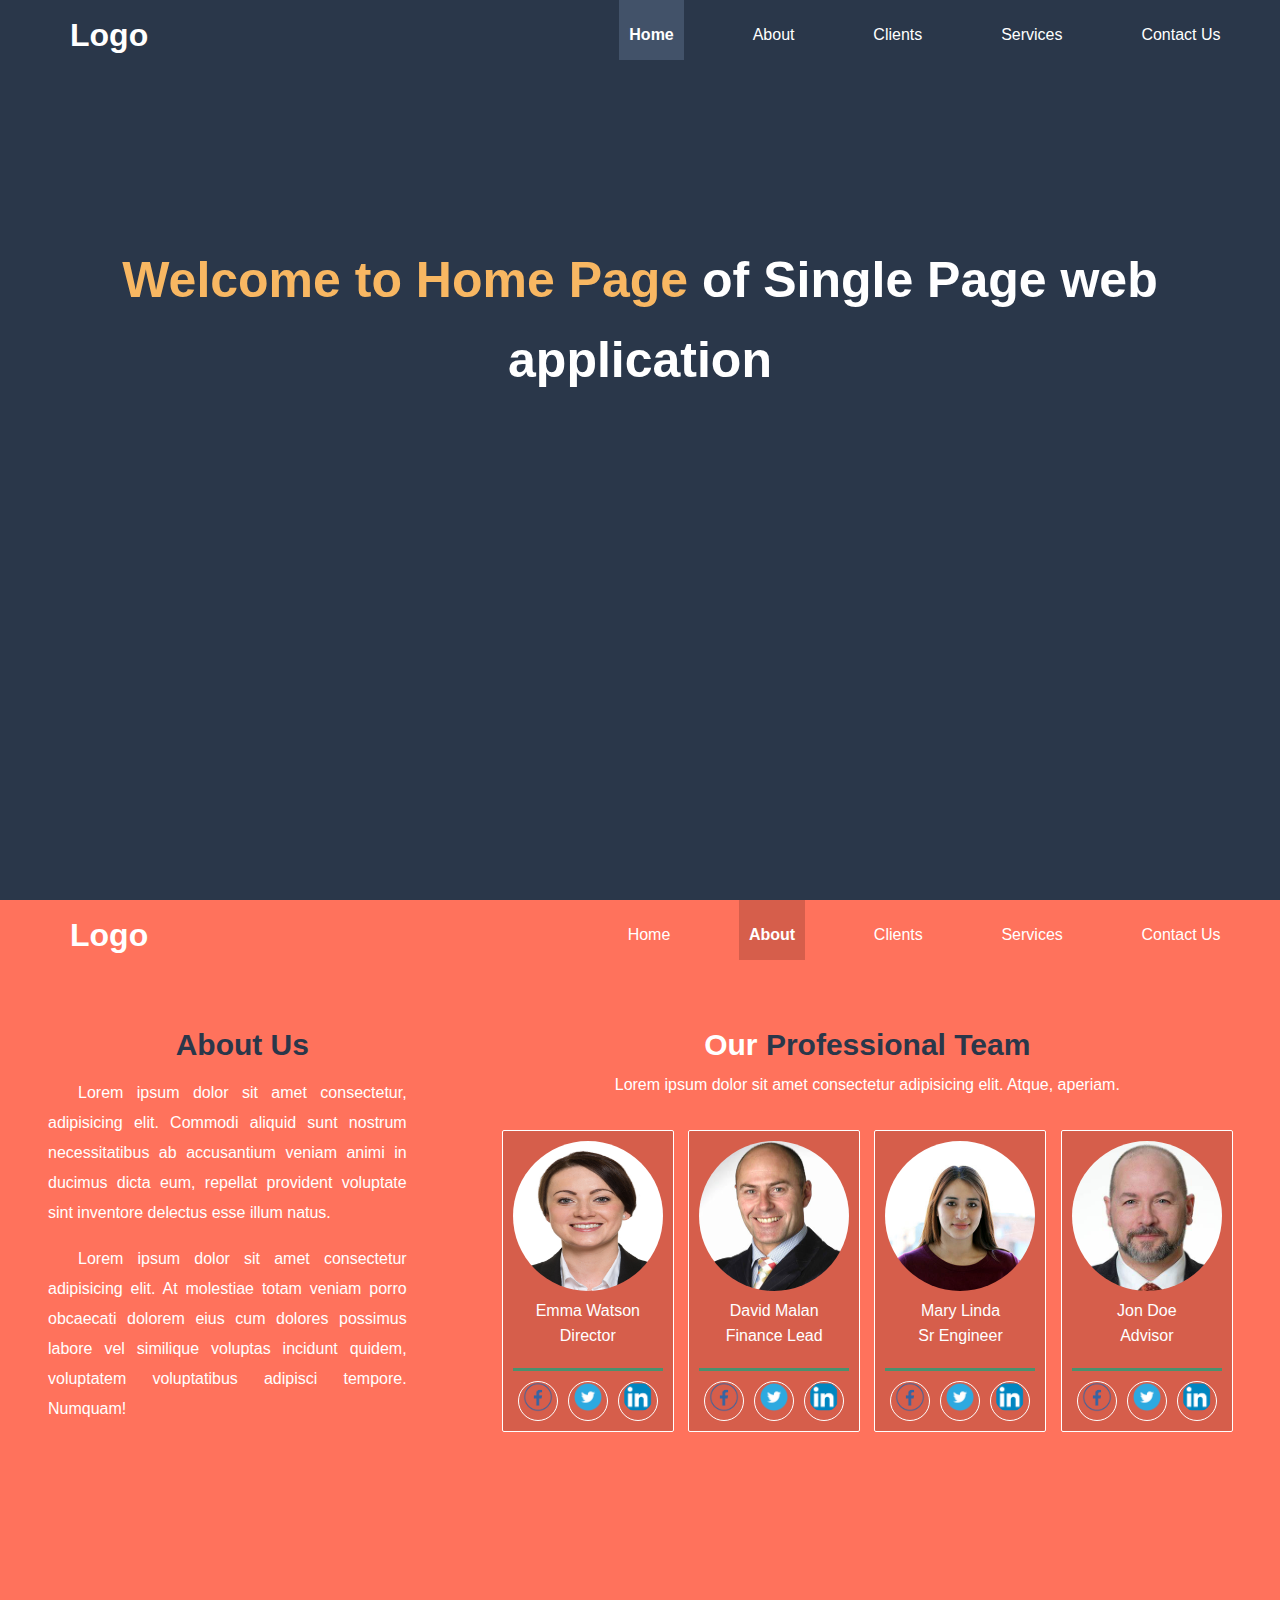
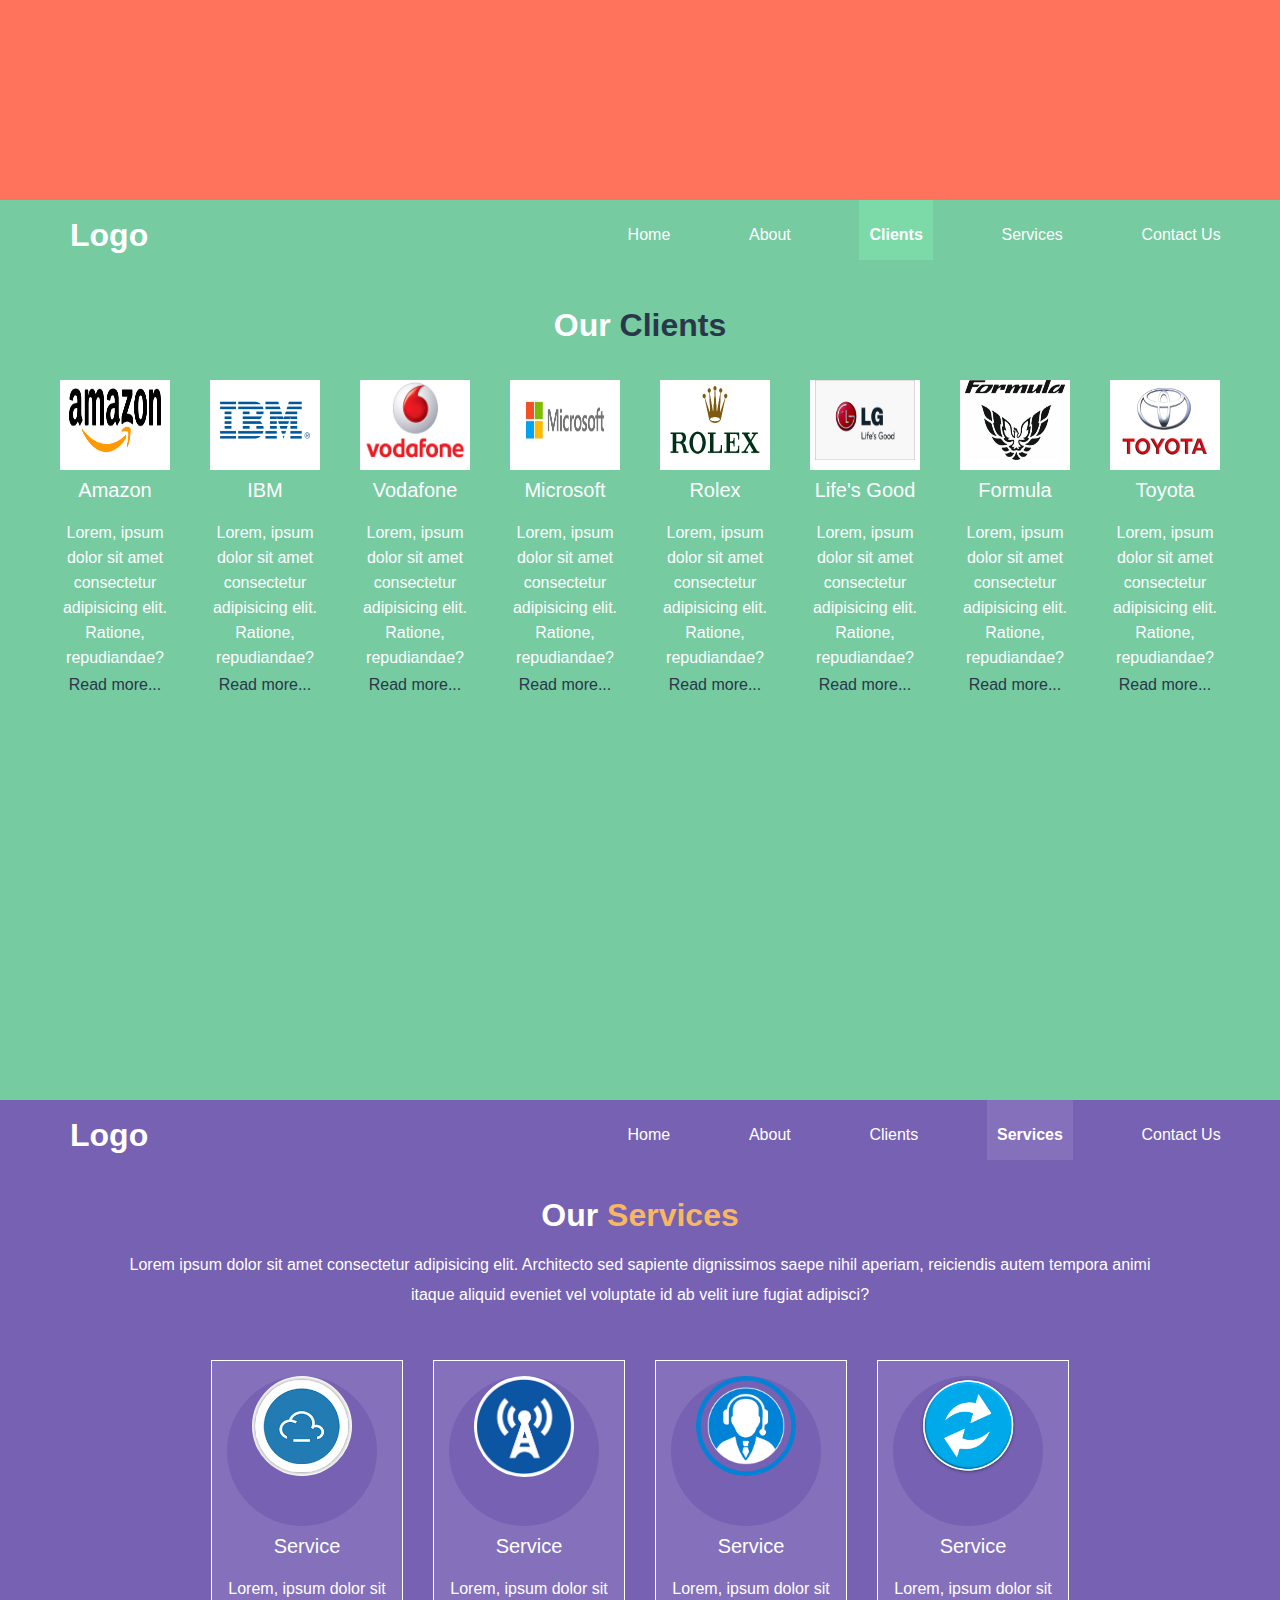
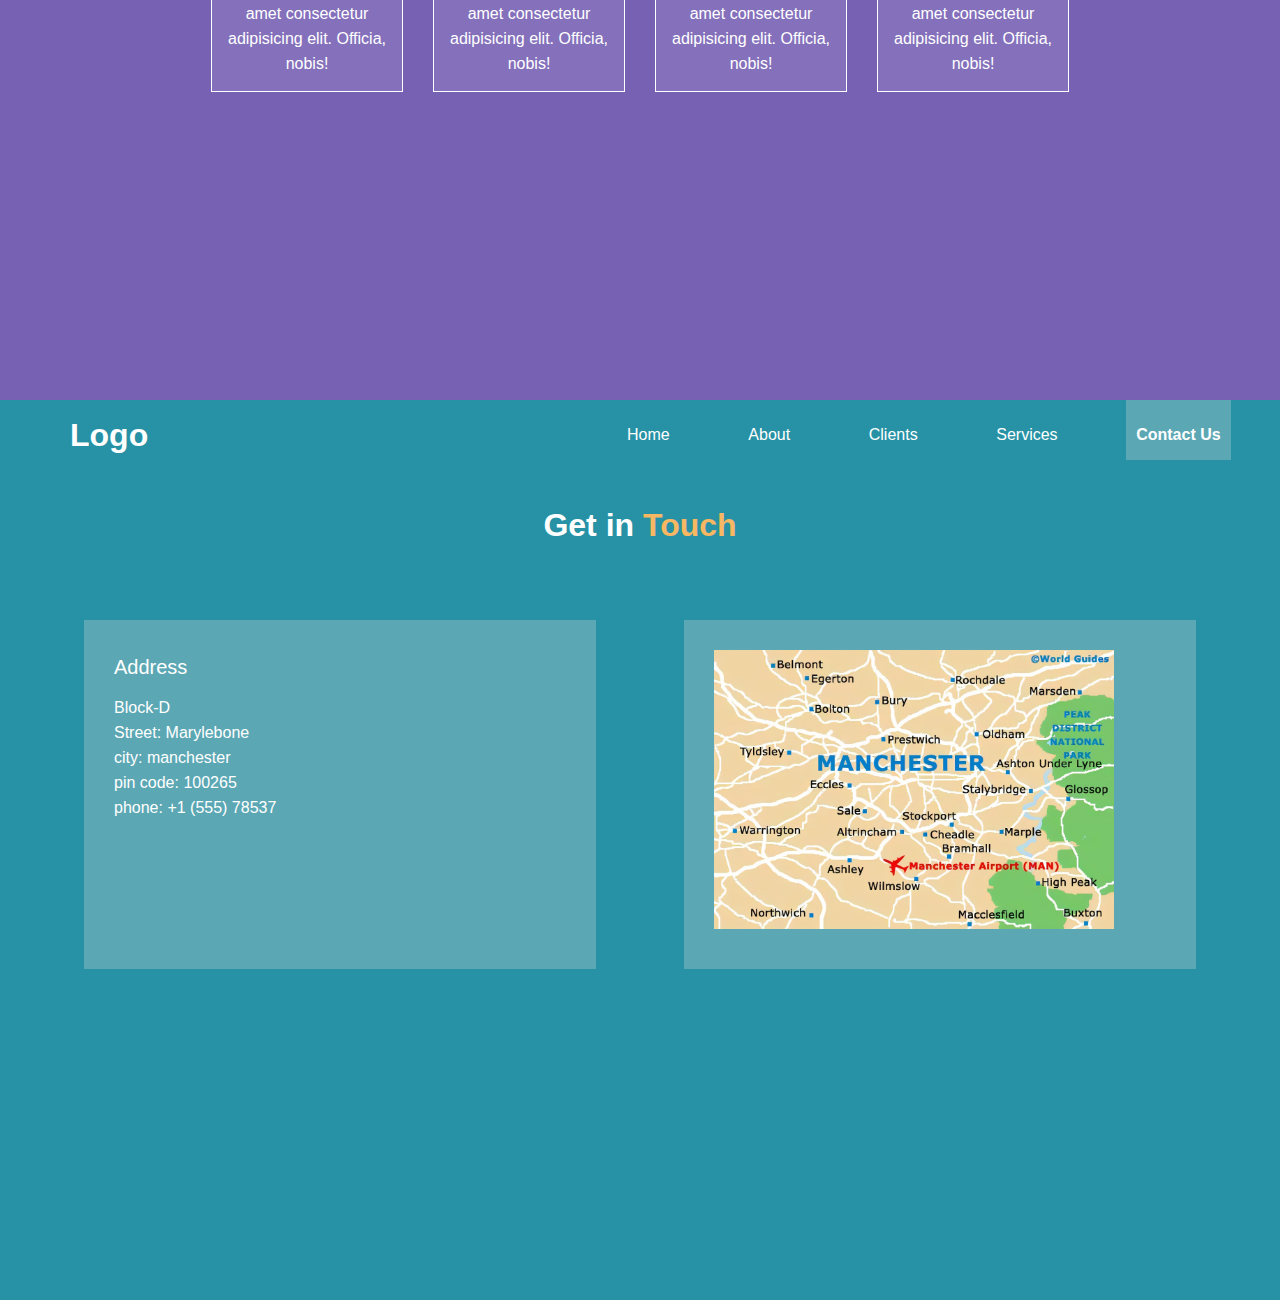
<file: HTML and CSS/Flex - single page web app/index.html>
<!DOCTYPE html>
<html lang="en">
  <head>
    <meta charset="UTF-8" />
    <meta http-equiv="X-UA-Compatible" content="IE=edge" />
    <meta name="viewport" content="width=device-width, initial-scale=1.0" />
    <link rel="stylesheet" href="./CSS/style.css" />
    <title>Single Page Web Application - Flexbox</title>
  </head>
  <body>
    <div class="bg-dark" id="home">
      <header class="navbar">
        <div>
          <h1 class="logo"><a href="#">Logo</a></h1>
        </div>
        <nav>
          <ul class="dark">
            <li id="home-selected"><a href="#home">Home</a></li>
            <li><a href="#about">About</a></li>
            <li><a href="#clients">Clients</a></li>
            <li><a href="#services">Services</a></li>
            <li><a href="#contact">Contact Us</a></li>
          </ul>
        </nav>
      </header>
      <main>
        <h1 class="heading">
          <span class="light">Welcome to Home Page</span> of Single Page web
          application
        </h1>
      </main>
    </div>
    <div class="bg-orange" id="about">
      <header class="navbar">
        <div>
          <h1 class="logo"><a href="#">Logo</a></h1>
        </div>
        <nav>
          <ul class="orange">
            <li><a href="#home">Home</a></li>
            <li id="about-selected"><a href="#about">About</a></li>
            <li><a href="#clients">Clients</a></li>
            <li><a href="#services">Services</a></li>
            <li><a href="#contact">Contact Us</a></li>
          </ul>
        </nav>
      </header>
      <main class="about-main">
        <section class="about-sec">
          <h1><span class="dark">About Us</span></h1>
          <p>
            Lorem ipsum dolor sit amet consectetur, adipisicing elit. Commodi
            aliquid sunt nostrum necessitatibus ab accusantium veniam animi in
            ducimus dicta eum, repellat provident voluptate sint inventore
            delectus esse illum natus.
          </p>
          <p>
            Lorem ipsum dolor sit amet consectetur adipisicing elit. At
            molestiae totam veniam porro obcaecati dolorem eius cum dolores
            possimus labore vel similique voluptas incidunt quidem, voluptatem
            voluptatibus adipisci tempore. Numquam!
          </p>
        </section>
        <section class="prof-sec">
          <h1>Our <span class="dark">Professional Team</span></h1>
          <p>
            Lorem ipsum dolor sit amet consectetur adipisicing elit. Atque,
            aperiam.
          </p>
          <div>
            <section>
              <img src="./images/Emma.jpg" alt="Emma Watson" />
              <p>Emma Watson</p>
              <p class="margin-bottom">Director</p>
              <div class="icon-sec">
                <div class="icon">
                  <img src="./images/facebook.png" alt="fb" />
                </div>
                <div class="icon">
                  <img src="./images/twitter.png" alt="twitter" />
                </div>
                <div class="icon">
                  <img src="./images/linkedin.png" alt="linkedin" />
                </div>
              </div>
            </section>
            <section>
              <img src="./images/david.jpg" alt="David Malan" />
              <p>David Malan</p>
              <p class="margin-bottom">Finance Lead</p>
              <div class="icon-sec">
                <div class="icon">
                  <img src="./images/facebook.png" alt="fb" />
                </div>
                <div class="icon">
                  <img src="./images/twitter.png" alt="twitter" />
                </div>
                <div class="icon">
                  <img src="./images/linkedin.png" alt="linkedin" />
                </div>
              </div>
            </section>
            <section>
              <img src="./images/linda.jpg" alt="Mary linda" />
              <p>Mary Linda</p>
              <p class="margin-bottom">Sr Engineer</p>
              <div class="icon-sec">
                <div class="icon">
                  <img src="./images/facebook.png" alt="fb" />
                </div>
                <div class="icon">
                  <img src="./images/twitter.png" alt="twitter" />
                </div>
                <div class="icon">
                  <img src="./images/linkedin.png" alt="linkedin" />
                </div>
              </div>
            </section>
            <section>
              <img src="./images/jon.jpg" alt="Jon Doe" />
              <p>Jon Doe</p>
              <p class="margin-bottom">Advisor</p>
              <div class="icon-sec">
                <div class="icon">
                  <img src="./images/facebook.png" alt="fb" />
                </div>
                <div class="icon">
                  <img src="./images/twitter.png" alt="twitter" />
                </div>
                <div class="icon">
                  <img src="./images/linkedin.png" alt="linkedin" />
                </div>
              </div>
            </section>
          </div>
        </section>
      </main>
    </div>
    <div class="bg-green" id="clients">
      <header class="navbar">
        <div>
          <h1 class="logo"><a href="#">Logo</a></h1>
        </div>
        <nav>
          <ul class="green services">
            <li><a href="#home">Home</a></li>
            <li><a href="#about">About</a></li>
            <li id="clients-selected"><a href="#clients">Clients</a></li>
            <li><a href="#services">Services</a></li>
            <li><a href="#contact">Contact Us</a></li>
          </ul>
        </nav>
      </header>
      <main>
        <h1 class="margin-bottom">Our <span class="dark">Clients</span></h1>
        <div>
          <article>
            <div>
              <img src="./images/client1.png" alt="client1" />
            </div>
            <p class="article-heading">Amazon</p>
            <p class="lh-p">
              Lorem, ipsum dolor sit amet consectetur adipisicing elit. Ratione,
              repudiandae?
            </p>
            <a href="#">Read more...</a>
          </article>
          <article>
            <div>
              <img src="./images/client2.png" alt="client2" />
            </div>
            <p class="article-heading">IBM</p>
            <p class="lh-p">
              Lorem, ipsum dolor sit amet consectetur adipisicing elit. Ratione,
              repudiandae?
            </p>
            <a href="#">Read more...</a>
          </article>
          <article>
            <div>
              <img src="./images/client3.png" alt="client3" />
            </div>
            <p class="article-heading">Vodafone</p>
            <p class="lh-p">
              Lorem, ipsum dolor sit amet consectetur adipisicing elit. Ratione,
              repudiandae?
            </p>
            <a href="#">Read more...</a>
          </article>
          <article>
            <div>
              <img src="./images/client4.png" alt="client4" />
            </div>
            <p class="article-heading">Microsoft</p>
            <p class="lh-p">
              Lorem, ipsum dolor sit amet consectetur adipisicing elit. Ratione,
              repudiandae?
            </p>
            <a href="#">Read more...</a>
          </article>
          <article>
            <div>
              <img src="./images/client5.png" alt="client5" />
            </div>
            <p class="article-heading">Rolex</p>
            <p class="lh-p">
              Lorem, ipsum dolor sit amet consectetur adipisicing elit. Ratione,
              repudiandae?
            </p>
            <a href="#">Read more...</a>
          </article>
          <article>
            <div>
              <img src="./images/client6.png" alt="client6" />
            </div>
            <p class="article-heading">Life's Good</p>
            <p class="lh-p">
              Lorem, ipsum dolor sit amet consectetur adipisicing elit. Ratione,
              repudiandae?
            </p>
            <a href="#">Read more...</a>
          </article>
          <article>
            <div>
              <img src="./images/client7.png" alt="client7" />
            </div>
            <p class="article-heading">Formula</p>
            <p class="lh-p">
              Lorem, ipsum dolor sit amet consectetur adipisicing elit. Ratione,
              repudiandae?
            </p>
            <a href="#">Read more...</a>
          </article>
          <article>
            <div>
              <img src="./images/client8.png" alt="client8" />
            </div>
            <p class="article-heading">Toyota</p>
            <p class="lh-p">
              Lorem, ipsum dolor sit amet consectetur adipisicing elit. Ratione,
              repudiandae?
            </p>
            <a href="#">Read more...</a>
          </article>
        </div>
      </main>
    </div>
    <div class="bg-purple" id="services">
      <header class="navbar">
        <div>
          <h1 class="logo"><a href="#">Logo</a></h1>
        </div>
        <nav>
          <ul class="purple">
            <li><a href="#home">Home</a></li>
            <li><a href="#about">About</a></li>
            <li><a href="#clients">Clients</a></li>
            <li id="services-selected">
              <a href="#services" Services>Services</a>
            </li>
            <li><a href="#contact">Contact Us</a></li>
          </ul>
        </nav>
      </header>
      <main>
        <h1 class="margin-bottom">Our <span class="light">Services</span></h1>
        <p class="margin-bottom">
          Lorem ipsum dolor sit amet consectetur adipisicing elit. Architecto
          sed sapiente dignissimos saepe nihil aperiam, reiciendis autem tempora
          animi itaque aliquid eveniet vel voluptate id ab velit iure fugiat
          adipisci?
        </p>
        <div>
          <article>
            <div>
              <img src="./images/icon1.png" alt="icon" />
            </div>
            <p class="article-heading">Service</p>
            <p class="lh-p">
              Lorem, ipsum dolor sit amet consectetur adipisicing elit. Officia,
              nobis!
            </p>
          </article>
          <article>
            <div>
              <img src="./images/icon2.png" alt="icon" />
            </div>
            <p class="article-heading">Service</p>
            <p class="lh-p">
              Lorem, ipsum dolor sit amet consectetur adipisicing elit. Officia,
              nobis!
            </p>
          </article>
          <article>
            <div>
              <img src="./images/icon3.png" alt="icon" />
            </div>
            <p class="article-heading">Service</p>
            <p class="lh-p">
              Lorem, ipsum dolor sit amet consectetur adipisicing elit. Officia,
              nobis!
            </p>
          </article>
          <article>
            <div>
              <img src="./images/icon4.png" alt="icon" />
            </div>
            <p class="article-heading">Service</p>
            <p class="lh-p">
              Lorem, ipsum dolor sit amet consectetur adipisicing elit. Officia,
              nobis!
            </p>
          </article>
        </div>
      </main>
    </div>
    <div class="bg-blue" id="contact">
      <header class="navbar">
        <div>
          <h1 class="logo"><a href="#">Logo</a></h1>
        </div>
        <nav>
          <ul class="blue">
            <li><a href="#home">Home</a></li>
            <li><a href="#about">About</a></li>
            <li><a href="#clients">Clients</a></li>
            <li><a href="#services">Services</a></li>
            <li id="contact-selected"><a href="#contact">Contact Us</a></li>
          </ul>
        </nav>
      </header>
      <main>
        <h1>Get in <span class="light">Touch</span></h1>
        <div>
          <aside class="lh-p">
            <p class="article-heading">Address</p>
            <p>Block-D</p>
            <p>Street: Marylebone</p>
            <p>city: manchester</p>
            <p>pin code: 100265</p>
            <p>phone: +1 (555) 78537</p>
          </aside>
          <aside>
            <img src="./images/map.jpg" alt="map" />
          </aside>
        </div>
      </main>
    </div>
  </body>
</html>
</file>
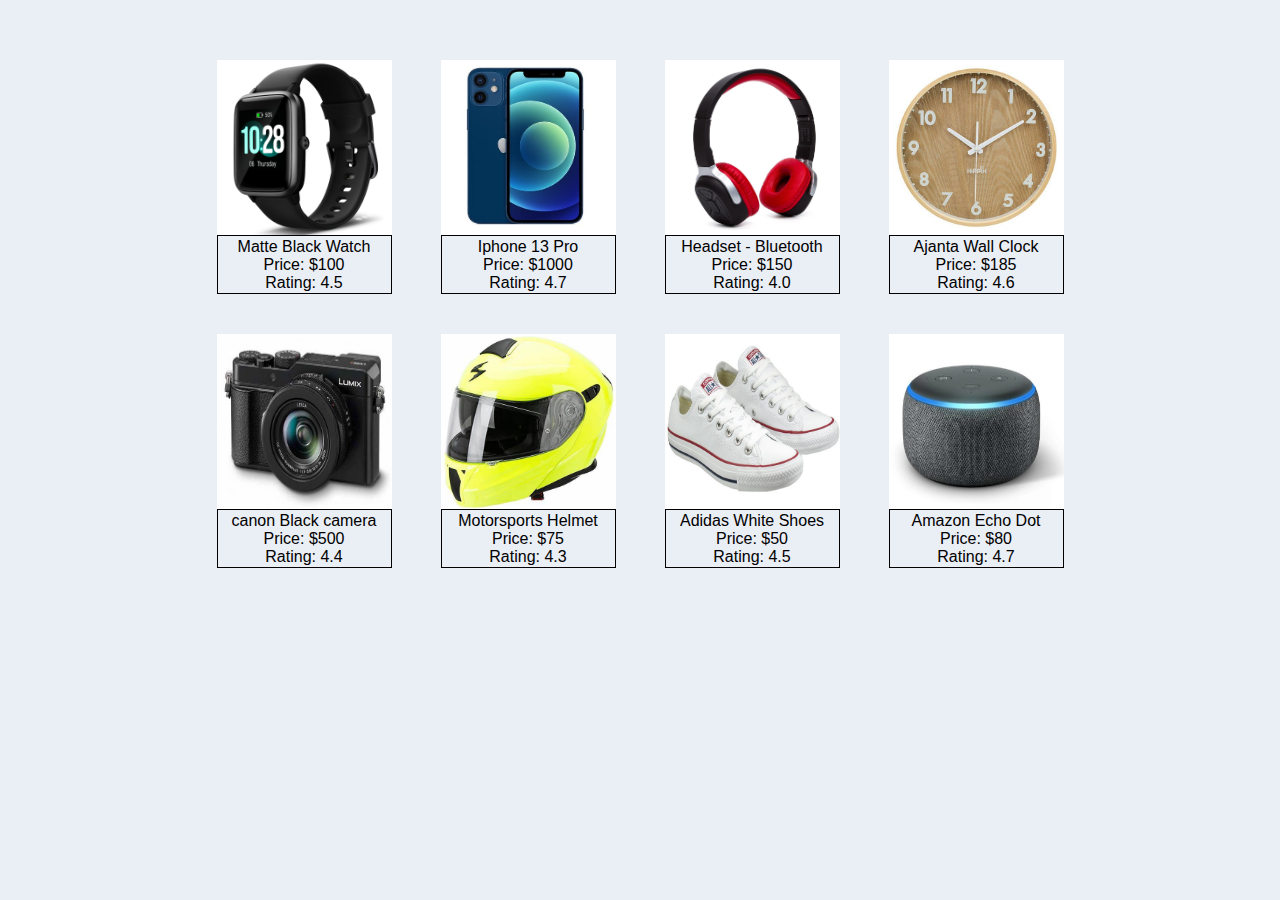
<file: HTML and CSS/Transformations & Transitions/index.html>
<!DOCTYPE html>
<html lang="en">
  <head>
    <meta charset="UTF-8" />
    <meta http-equiv="X-UA-Compatible" content="IE=edge" />
    <meta name="viewport" content="width=device-width, initial-scale=1.0" />
    <title>Transformations</title>
    <style>
      * {
        margin: 0;
        padding: 0;
        box-sizing: border-box;
      }
      body {
        font-family: "Segoe UI", Tahoma, Geneva, Verdana, sans-serif;
        font-weight: 500;
        background-color: #eaeef5;
      }
      main {
        margin: 60px 0 30px 0;
        height: 60vh;
        display: flex;
        flex-direction: column;
        align-items: center;
      }
      .margin-bottom {
        margin-bottom: 40px;
      }
      div {
        width: 70vw;
        display: flex;
        align-items: center;
        justify-content: space-around;
      }
      img {
        display: block;
        width: 175px;
        height: 175px;
      }
      img:hover {
        transition: 2s;
        border: 1px solid rgb(255, 255, 255);

        transform: scale(1.75, 1.75);
        box-shadow: 10px 10px 5px 0px rgb(90, 86, 86);
      }
      section {
        text-align: center;
      }
      p {
        color: #000;
        border: 1.5px solid #000;
        padding: 1.5px;
      }
    </style>
  </head>
  <body>
    <main>
      <div class="margin-bottom">
        <section>
          <img src="./images/watch.jpg" alt="watch" />
          <p>
            Matte Black Watch <br />
            Price: $100 <br />
            Rating: 4.5
          </p>
        </section>
        <section>
          <img src="./images/mobile.jpg" alt="mobile" />
          <p>
            Iphone 13 Pro <br />
            Price: $1000 <br />
            Rating: 4.7
          </p>
        </section>
        <section>
          <img src="./images/headphones.jpg" alt="headphones" />
          <p>
            Headset - Bluetooth <br />
            Price: $150 <br />
            Rating: 4.0
          </p>
        </section>
        <section>
          <img src="./images/clock.jpg" alt="clock" />
          <p>
            Ajanta Wall Clock <br />
            Price: $185 <br />
            Rating: 4.6
          </p>
        </section>
      </div>
      <div>
        <section>
          <img src="./images/camera.jpg" alt="camera" />
          <p>
            canon Black camera <br />
            Price: $500 <br />
            Rating: 4.4
          </p>
        </section>
        <section>
          <img src="./images/helmet.jpg" alt="helmet" />
          <p>
            Motorsports Helmet <br />
            Price: $75 <br />
            Rating: 4.3
          </p>
        </section>
        <section>
          <img src="./images/footware.jpg" alt="footware" />
          <p>
            Adidas White Shoes <br />
            Price: $50 <br />
            Rating: 4.5
          </p>
        </section>
        <section>
          <img src="./images/echodot.jpg" alt="echodot" />
          <p>
            Amazon Echo Dot <br />
            Price: $80 <br />
            Rating: 4.7
          </p>
        </section>
      </div>
    </main>
  </body>
</html>
</file>
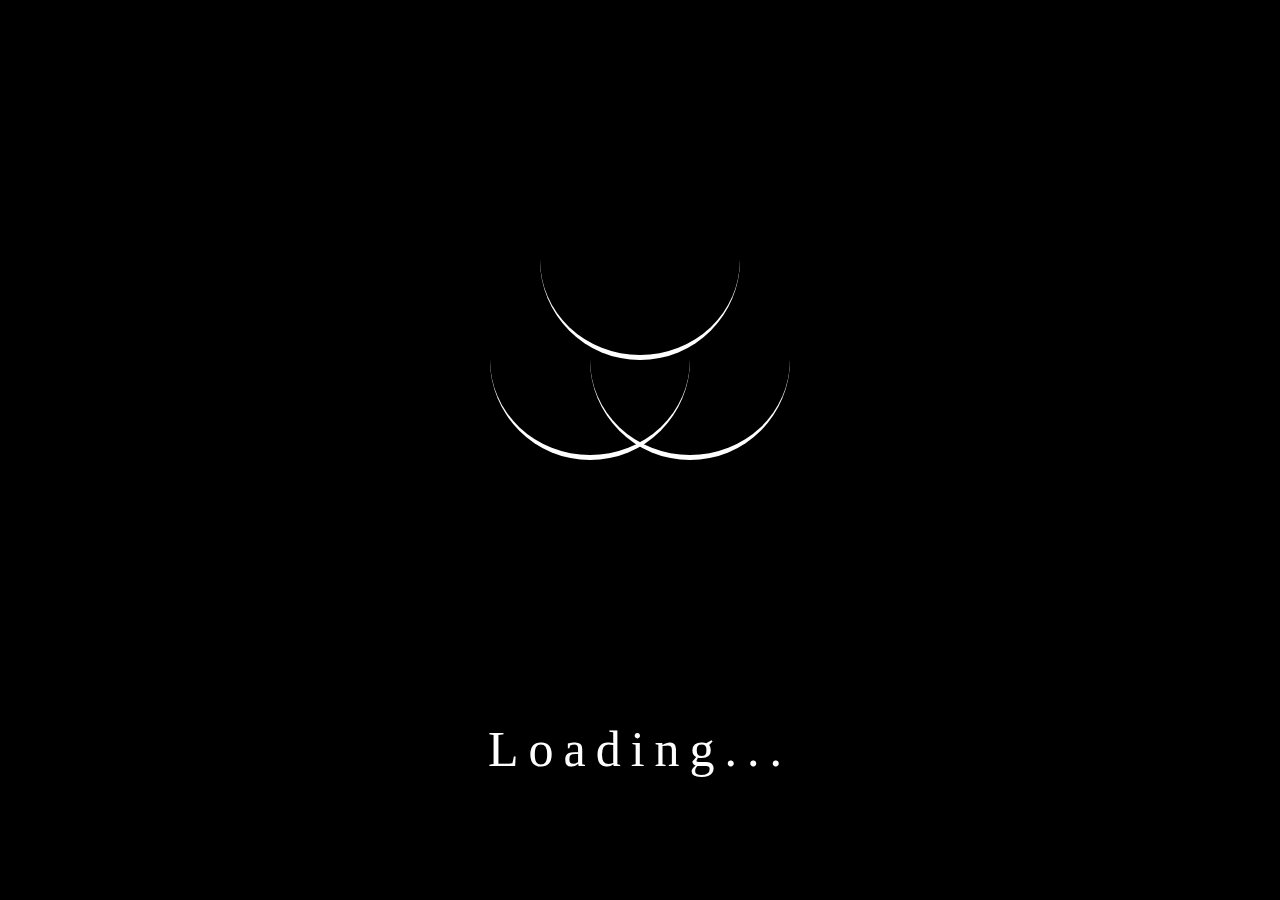
<file: HTML and CSS/Animations/animations.html>
<!DOCTYPE html>
<html lang="en">
  <head>
    <meta charset="UTF-8" />
    <meta http-equiv="X-UA-Compatible" content="IE=edge" />
    <meta name="viewport" content="width=device-width, initial-scale=1.0" />
    <title>Animations</title>
    <style>
      * {
        margin: 0;
        padding: 0;
        box-sizing: border-box;
      }
      body {
        color: #fff;
        background-color: #000;
        font-family: cursive;
      }
      main {
        margin: auto;
        display: flex;
        height: 80vh;
        width: 900px;
        align-items: center;
        justify-content: center;
        padding-left: 200px;
      }

      div {
        width: 200px;
        height: 200px;

        border-radius: 50%;
      }
      .ring-3 {
        position: relative;
        right: 300px;
        top: -100px;
      }
      .ring-1 {
        position: relative;
        left: 50px;
      }
      .ring-2 {
        position: relative;
        right: 50px;
      }
      .ring {
        border-bottom: 5px solid #fff;
        animation-name: loading;
        animation-duration: 3s;
        animation-iteration-count: infinite;
        animation-timing-function: linear;
      }
      @keyframes loading {
        from {
          transform: rotate(0deg);
        }

        to {
          transform: rotate(360deg);
        }
      }
      p {
        font-size: 50px;
        text-align: center;
        letter-spacing: 10px;
      }
    </style>
  </head>
  <body>
    <main>
      <div class="ring-1 ring"></div>
      <div class="ring-2 ring"></div>
      <div class="ring-3 ring"></div>
    </main>
    <p>Loading...</p>
  </body>
</html>
</file>
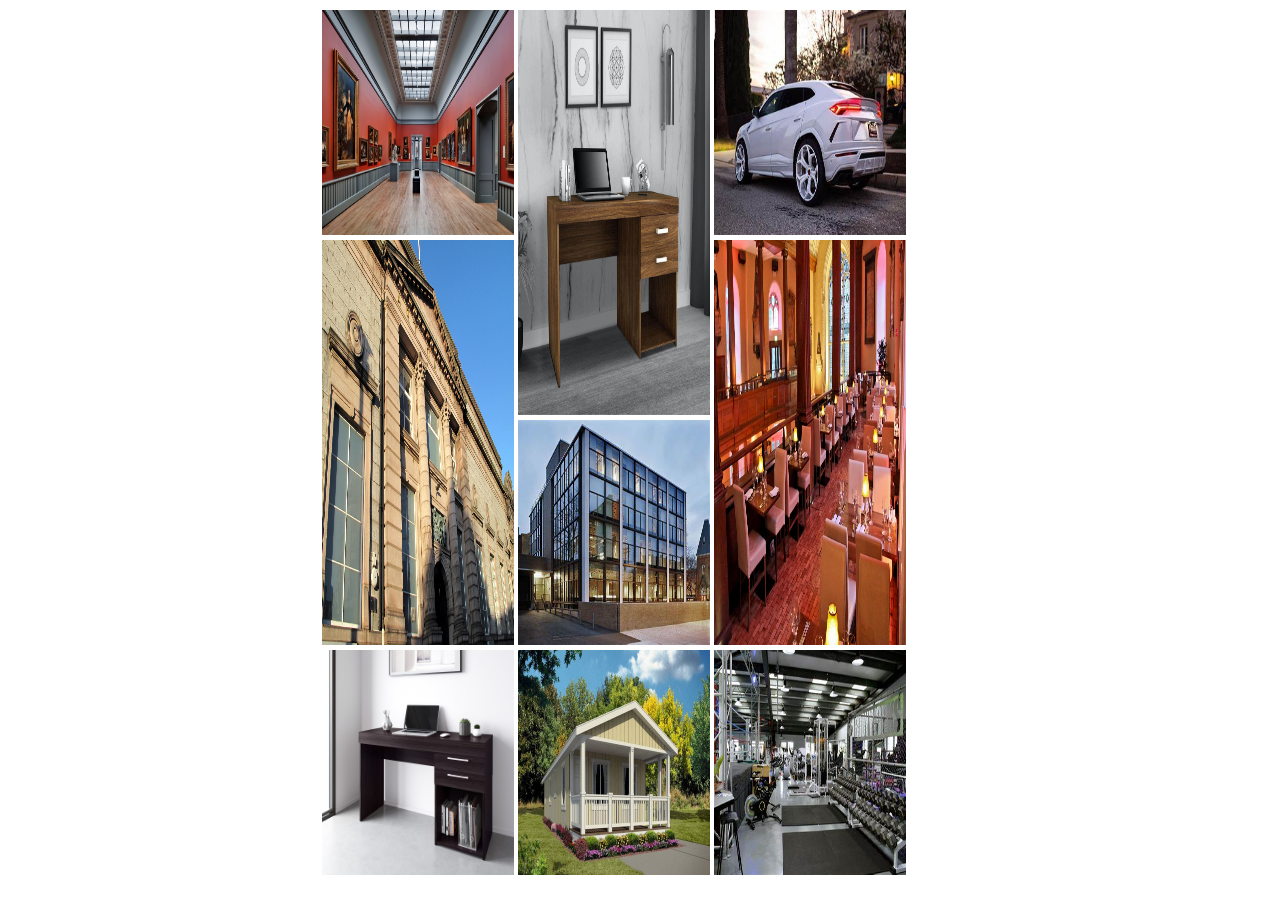
<file: HTML and CSS/gallery/gallery.html>
<!DOCTYPE html>
<html lang="en">
  <head>
    <meta charset="UTF-8" />
    <meta http-equiv="X-UA-Compatible" content="IE=edge" />
    <meta name="viewport" content="width=device-width, initial-scale=1.0" />
    <title>Gallery</title>
    <style>
      * {
        margin: 0;
        padding: 0;
        box-sizing: border-box;
      }
      main {
        width: 50vw;
        margin: auto;
      }
      div {
        width: 15vw;
        height: 90vh;
        float: left;
        margin: 10px 2px;
      }
      .small {
        width: 15vw;
        height: 25vh;
      }
      .large {
        width: 15vw;
        height: 45vh;
      }
      img {
        margin-bottom: 1px;
      }
    </style>
  </head>
  <body>
    <main>
      <div>
        <img class="small" src="./images/img1.jpg" alt="Image" />
        <img class="large" src="./images/img2.jpg" alt="Image" />
        <img class="small" src="./images/img3.jpg" alt="Image" />
      </div>
      <div>
        <img class="large" src="./images/img4.jpg" alt="Image" />
        <img class="small" src="./images/img5.jpg" alt="Image" />
        <img class="small" src="./images/img6.jpg" alt="Image" />
      </div>
      <div>
        <img class="small" src="./images/img7.jpg" alt="Image" />
        <img class="large" src="./images/img8.jpg" alt="Image" />
        <img class="small" src="./images/img9.jpg" alt="Image" />
      </div>
    </main>
  </body>
</html>
</file>
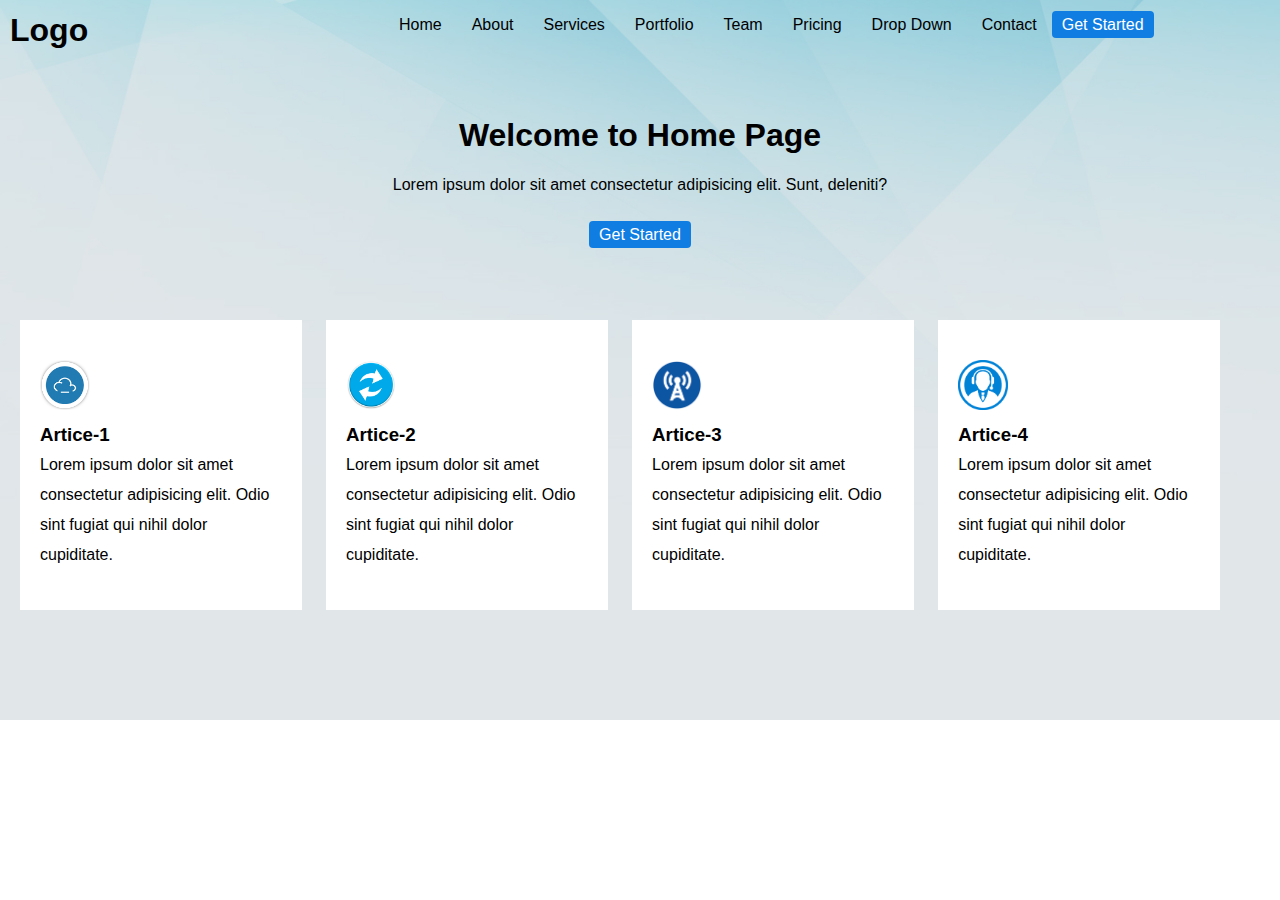
<file: HTML and CSS/home page/home-page.html>
<!DOCTYPE html>
<html lang="en">
  <head>
    <meta charset="UTF-8" />
    <meta http-equiv="X-UA-Compatible" content="IE=edge" />
    <meta name="viewport" content="width=device-width, initial-scale=1.0" />
    <link rel="stylesheet" href="./CSS/style.css" />
    <title>Home Page</title>
  </head>
  <body>
    <div class="header-label">
    <header>
      <div class="fL">
        <h1 class="logo"><a href="#">Logo</a></h1>
      </div>
      <nav class="fR">
        <ul>
          <li><a href="#">Home</a></li>
          <li><a href="#">About</a></li>
          <li><a href="#">Services</a></li>
          <li><a href="#">Portfolio</a></li>
          <li><a href="#">Team</a></li>
          <li><a href="#">Pricing</a></li>
          <li><a href="#">Drop Down</a></li>
          <li><a href="#">Contact</a></li>
          <li><a class="btn" href="#">Get Started</a></li>
        </ul>
      </nav>
      <div class="clr"></div>
      </div>
    </header>

    <main>
      <div class="heading">
        <h1>Welcome to Home Page</h1>
        <p>
          Lorem ipsum dolor sit amet consectetur adipisicing elit. Sunt,
          deleniti?
        </p>
        <a class="btn" href="#">Get Started</a>
      </div>
      <section class="fL">
        <article>
          <img class="icon" src="./img/icon1.png" alt="ICON" />
          <h3>Artice-1</h3>
          <p>
            Lorem ipsum dolor sit amet consectetur adipisicing elit. Odio sint
            fugiat qui nihil dolor cupiditate.
          </p>
        </article>
        <article>
          <img class="icon" src="./img/icon2.png" alt="ICON" />
          <h3>Artice-2</h3>
          <p>
            Lorem ipsum dolor sit amet consectetur adipisicing elit. Odio sint
            fugiat qui nihil dolor cupiditate.
          </p>
        </article>
        <article>
          <img class="icon" src="./img/icon3.png" alt="ICON" />
          <h3>Artice-3</h3>
          <p>
            Lorem ipsum dolor sit amet consectetur adipisicing elit. Odio sint
            fugiat qui nihil dolor cupiditate.
          </p>
        </article>
        <article>
          <img class="icon" src="./img/icon4.png" alt="ICON" />
          <h3>Artice-4</h3>
          <p>
            Lorem ipsum dolor sit amet consectetur adipisicing elit. Odio sint
            fugiat qui nihil dolor cupiditate.
          </p>
        </article>
      </section>
    </main>
  </body>
</html>
</file>
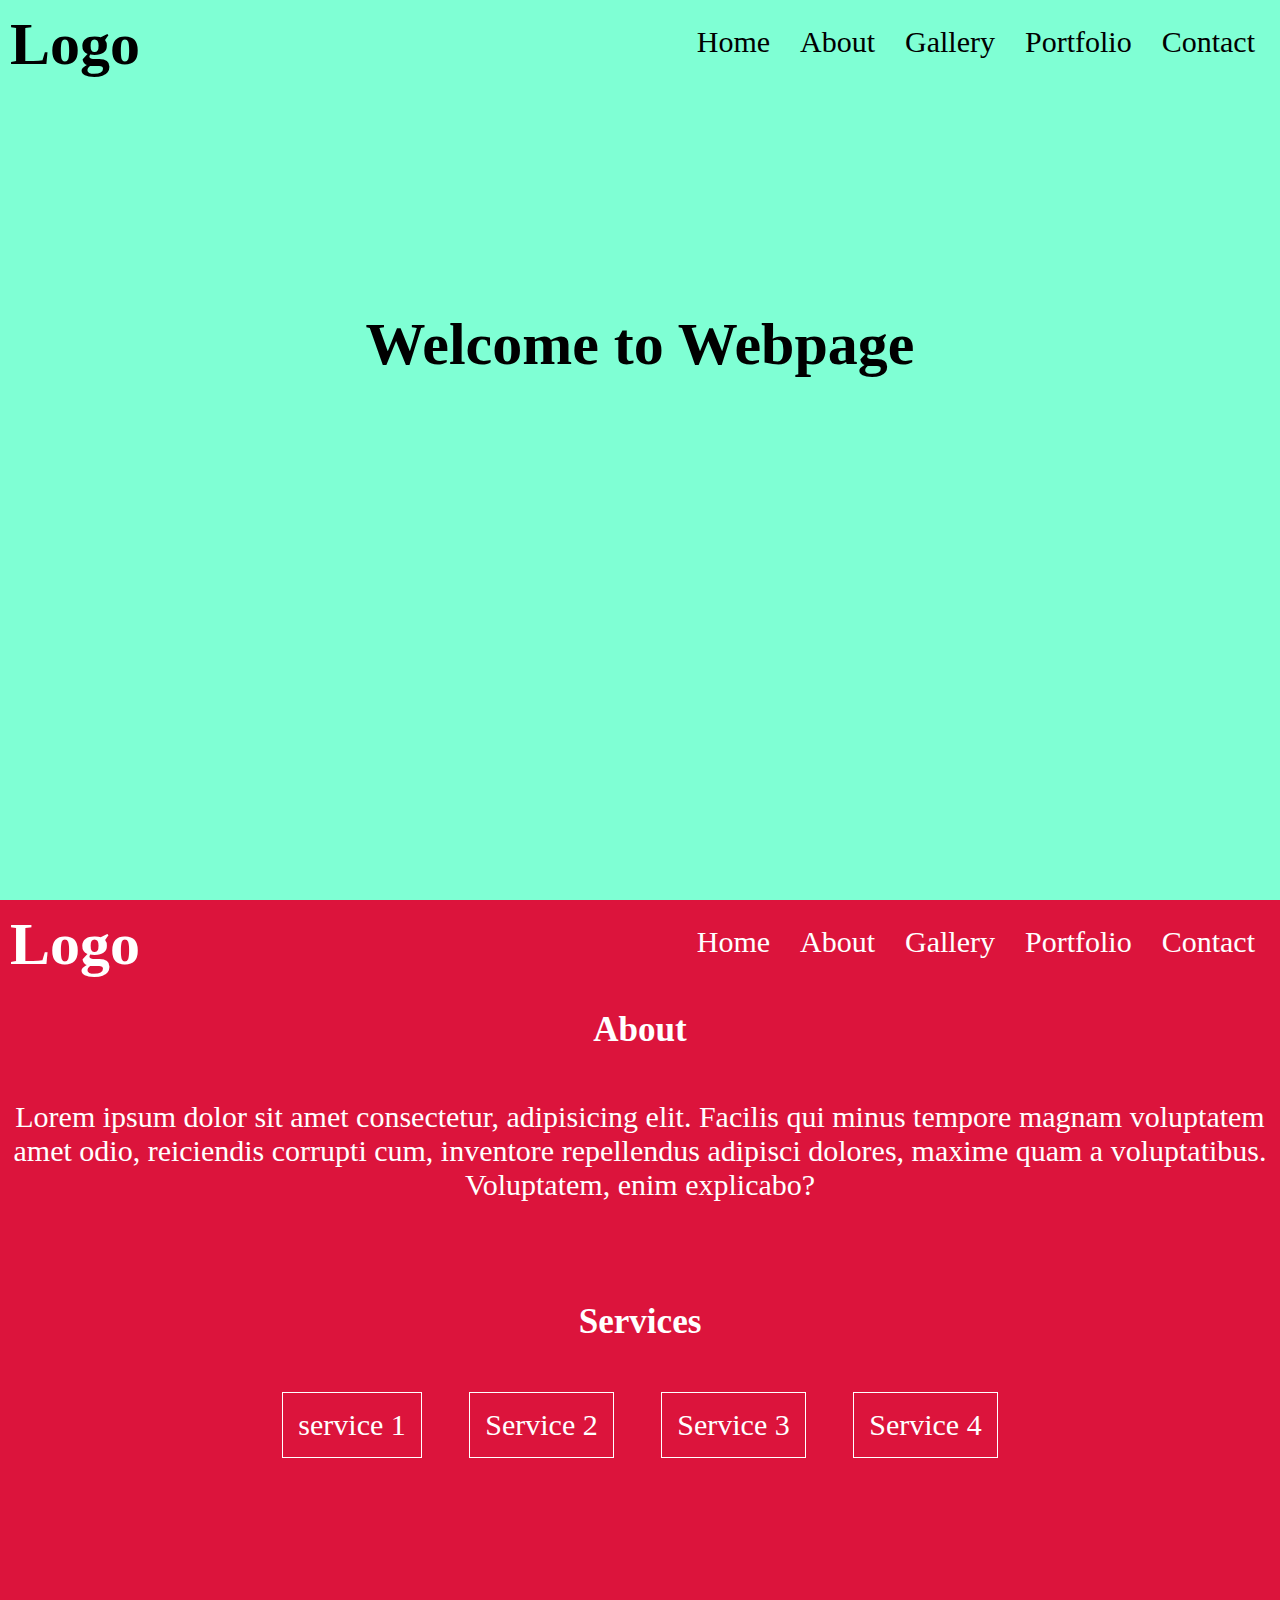
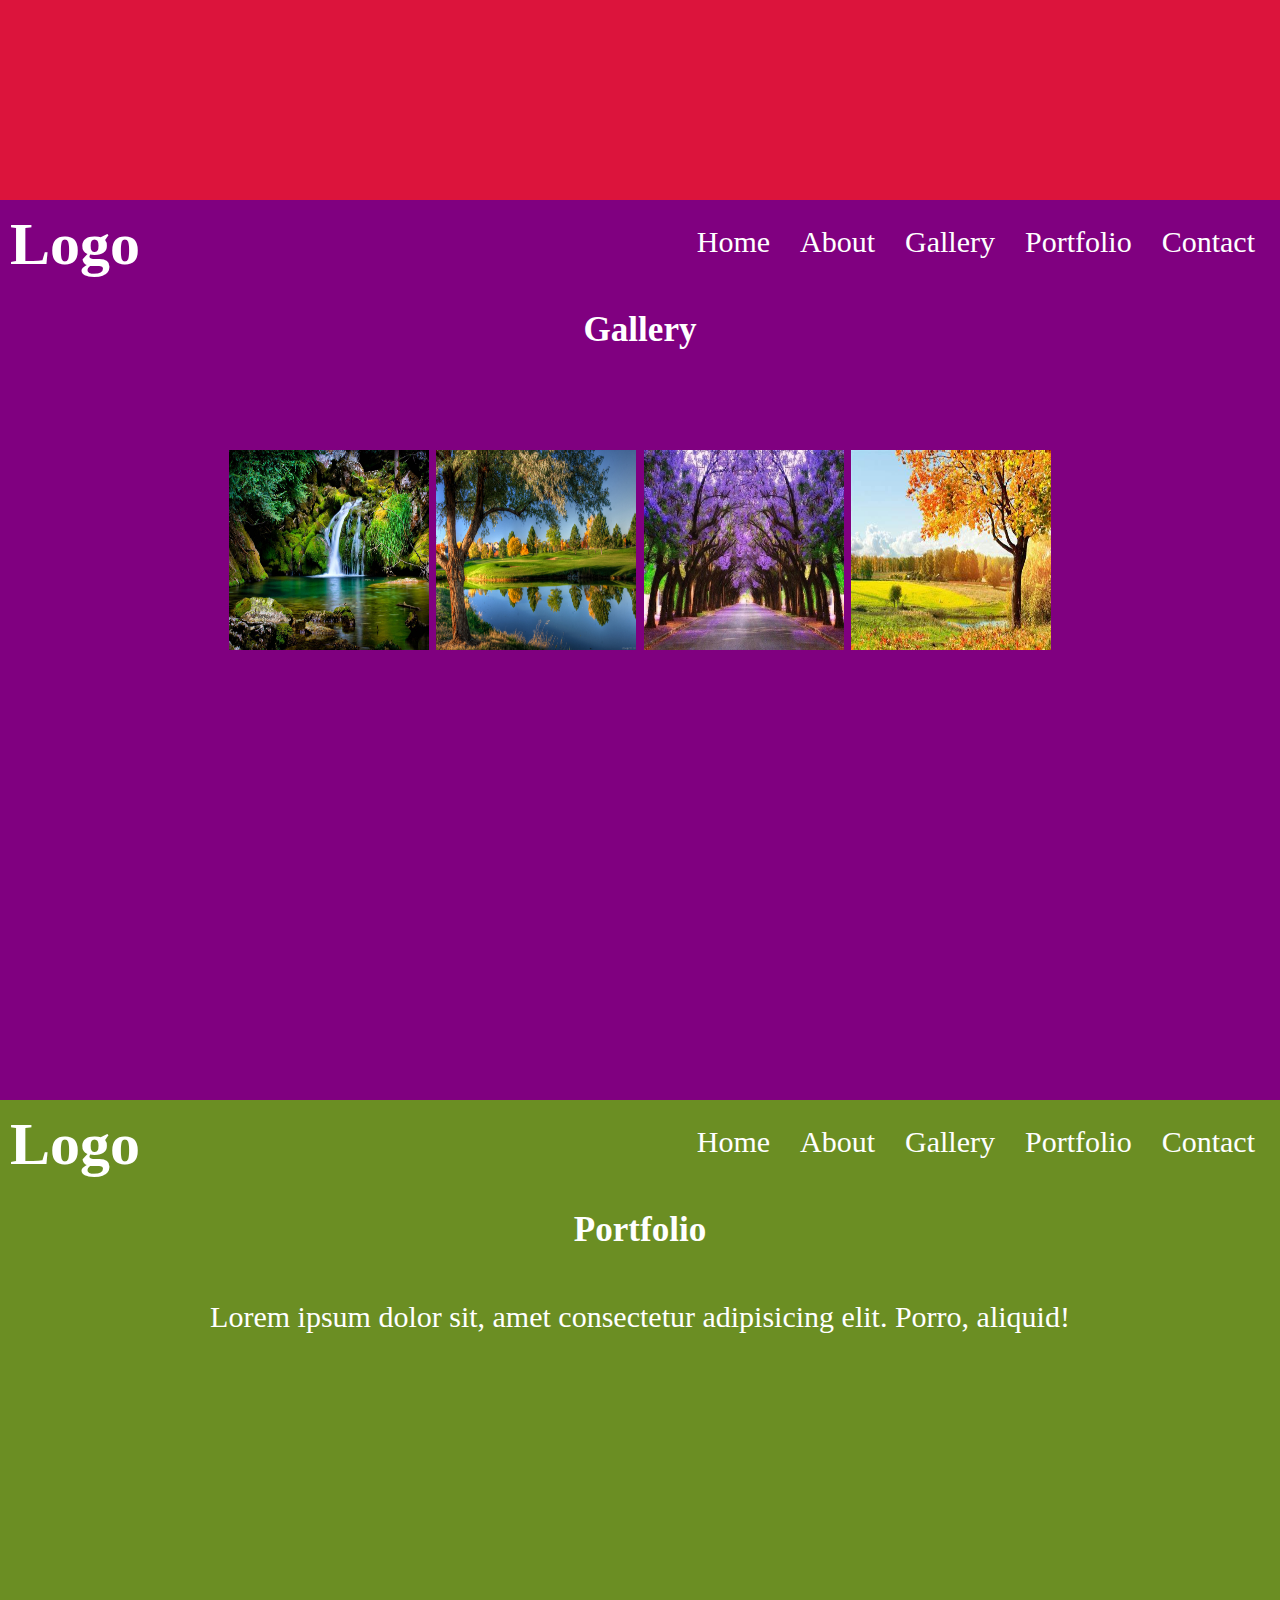
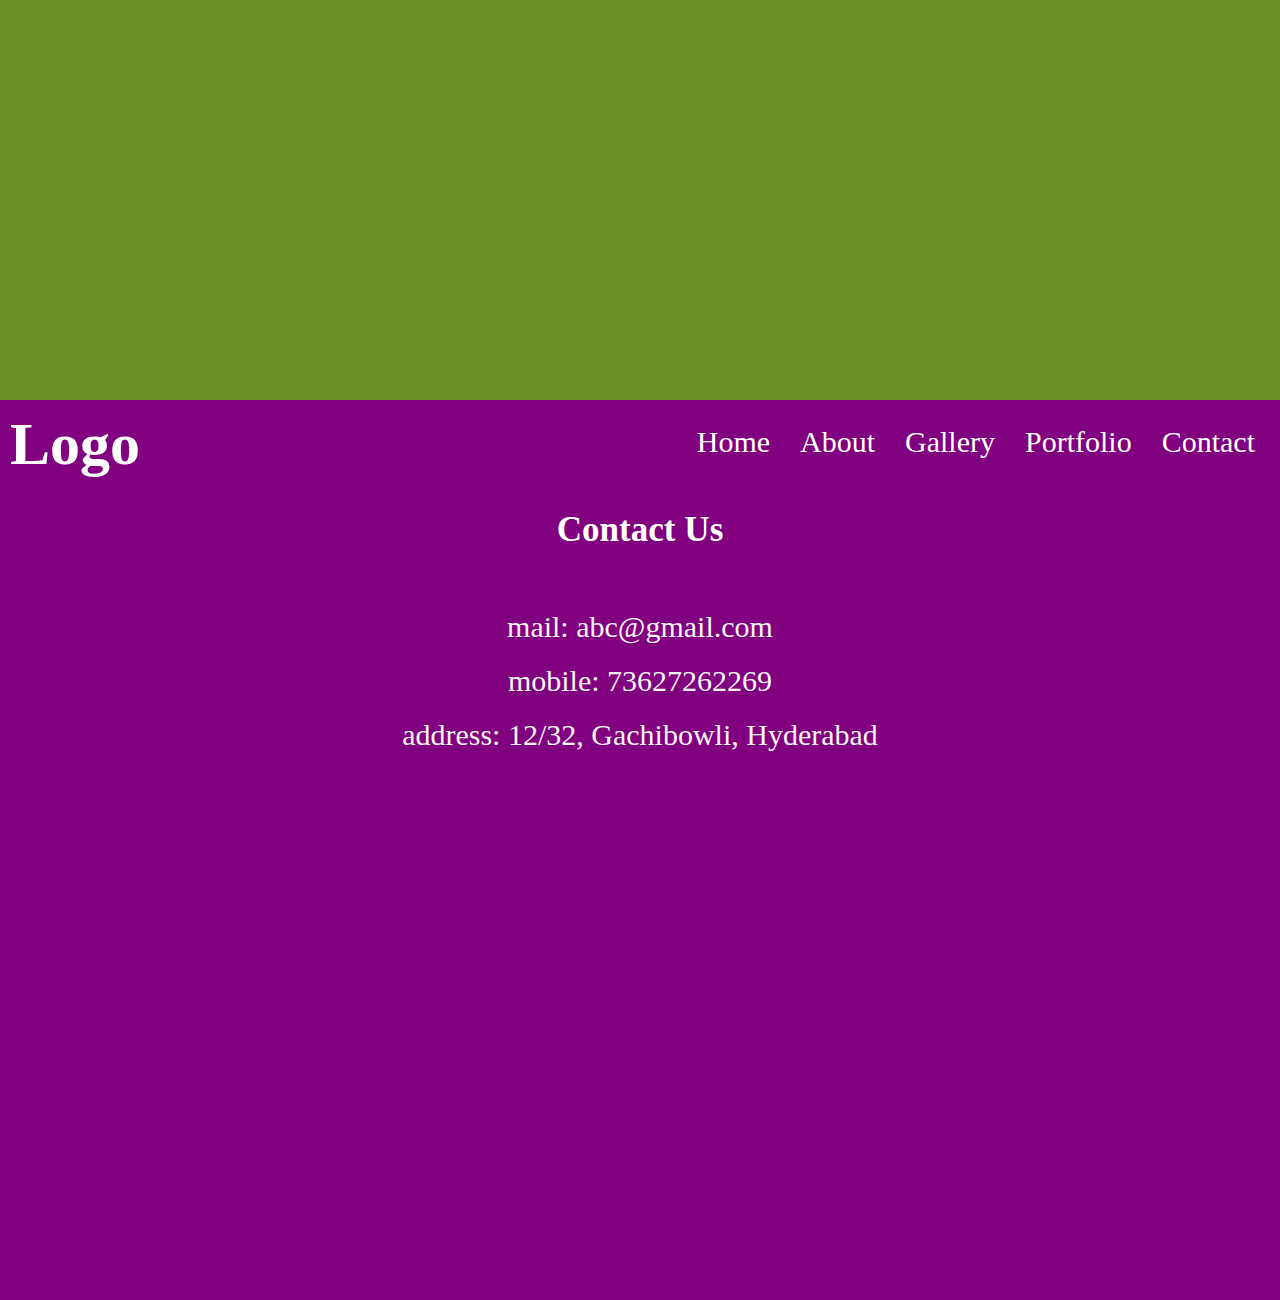
<file: HTML and CSS/single page web app/task.html>
<!DOCTYPE html>
<html lang="en">
  <head>
    <meta charset="UTF-8" />
    <meta http-equiv="X-UA-Compatible" content="IE=edge" />
    <meta name="viewport" content="width=device-width, initial-scale=1.0" />
    <title>Document</title>
    <link rel="stylesheet" href="./css/style.css" />
    <link rel="preconnect" href="https://fonts.googleapis.com" />
    <link rel="preconnect" href="https://fonts.gstatic.com" crossorigin />
    <link
      href="https://fonts.googleapis.com/css2?family=Roboto:wght@100;400;900&display=swap"
      rel="stylesheet"
    />
  </head>
  <body>
    <main>
      <section class="contetn-box bg-blue home">
        <header>
          <nav class="navbar">
            <h1>Logo</h1>
            <ul>
              <li class="home">Home</li>
              <li class="about">About</li>
              <li class="gallery">Gallery</li>
              <li class="portfolio">Portfolio</li>
              <li class="contact">Contact</li>
            </ul>
          </nav>
        </header>
        <h1 class="heading">Welcome to Webpage</h1>
      </section>
      <section class="contetn-box bg-crimson about">
        <header>
          <nav class="navbar">
            <h1>Logo</h1>
            <ul>
              <li class="home">Home</li>
              <li class="about">About</li>
              <li class="gallery">Gallery</li>
              <li class="portfolio">Portfolio</li>
              <li class="contact">Contact</li>
            </ul>
          </nav>
        </header>
        <h3 class="heading">About</h3>
        <p>
          Lorem ipsum dolor sit amet consectetur, adipisicing elit. Facilis qui
          minus tempore magnam voluptatem amet odio, reiciendis corrupti cum,
          inventore repellendus adipisci dolores, maxime quam a voluptatibus.
          Voluptatem, enim explicabo?
        </p>
        <h3 class="heading">Services</h3>
        <ul class="services">
          <li>service 1</li>
          <li>Service 2</li>
          <li>Service 3</li>
          <li>Service 4</li>
        </ul>
      </section>
      <section class="contetn-box bg-purple gallery">
        <header>
          <nav class="navbar">
            <h1>Logo</h1>
            <ul>
              <li class="home">Home</li>
              <li class="about">About</li>
              <li class="gallery">Gallery</li>
              <li class="portfolio">Portfolio</li>
              <li class="contact">Contact</li>
            </ul>
          </nav>
        </header>
        <h3 class="heading">Gallery</h3>
        <img src="./images/photo1.jpg" alt="" />
        <img src="./images/photo2.jpg" alt="" />
        <img src="./images/photo3.jpg" alt="" />
        <img src="./images/photo4.jpg" alt="" />
      </section>
      <section class="contetn-box bg-green portfolio">
        <header>
          <nav class="navbar">
            <h1>Logo</h1>
            <ul>
              <li class="home">Home</li>
              <li class="about">About</li>
              <li class="gallery">Gallery</li>
              <li class="portfolio">Portfolio</li>
              <li class="contact">Contact</li>
            </ul>
          </nav>
        </header>
        <h3 class="heading">Portfolio</h3>
        <p>
          Lorem ipsum dolor sit, amet consectetur adipisicing elit. Porro,
          aliquid!
        </p>
      </section>
      <section class="contetn-box bg-purple contact">
        <header>
          <nav class="navbar">
            <h1>Logo</h1>
            <ul>
              <li class="home">Home</li>
              <li class="about">About</li>
              <li class="gallery">Gallery</li>
              <li class="portfolio">Portfolio</li>
              <li class="contact">Contact</li>
            </ul>
          </nav>
        </header>
        <h3 class="heading">Contact Us</h3>
        <a href="#">mail: abc@gmail.com</a>
        <a href="#">mobile: 73627262269</a>
        <a href="#">address: 12/32, Gachibowli, Hyderabad</a>
      </section>
    </main>
  </body>
</html>
</file>
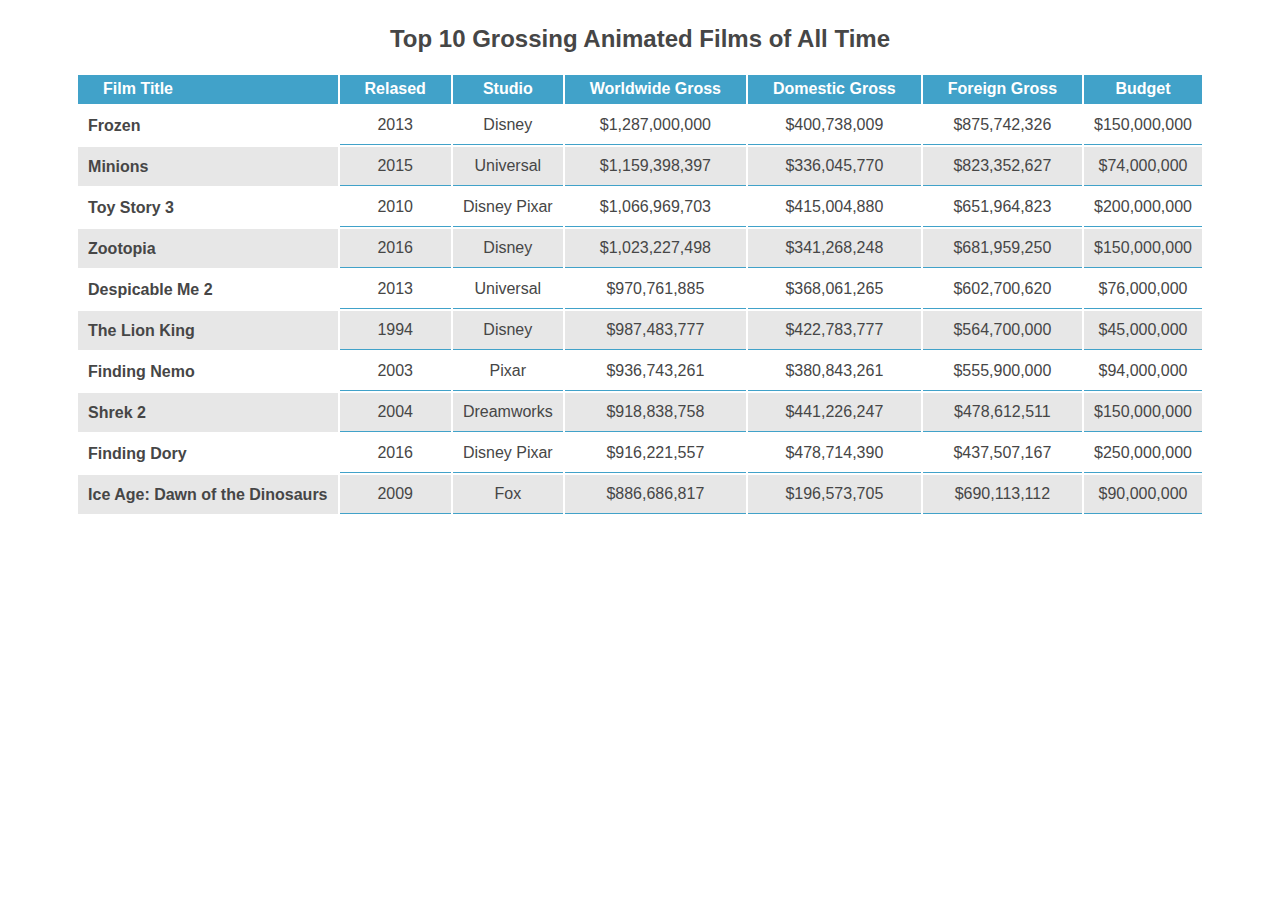
<file: HTML and CSS/Table/table.html>
<!DOCTYPE html>
<html lang="en">
  <head>
    <meta charset="UTF-8" />
    <meta http-equiv="X-UA-Compatible" content="IE=edge" />
    <meta name="viewport" content="width=device-width, initial-scale=1.0" />
    <title>Table</title>
    <style>
      * {
        margin: 0px;
        padding: 0px;
        box-sizing: border-box;
      }
      main {
        text-align: center;
        margin-top: 25px;
        font-family: "Segoe UI", Tahoma, Geneva, Verdana, sans-serif;
        color: rgb(70, 70, 70);
      }
      table {
        margin: auto;
      }
      table tr:nth-child(odd) {
        background-color: rgb(231, 231, 231);
      }
      table th {
        padding: 5px 25px;
        color: #fff;
        background-color: rgb(65, 162, 201);
        border-bottom: 1.5px solid rgb(65, 162, 201);
      }
      table td {
        padding: 10px 10px;
        border-bottom: 1.5px solid rgb(65, 162, 201);
      }
      th:first-child {
        text-align: left;
      }
      td:first-child {
        text-align: left;
        border: none;
        font-weight: 700;
      }
      h1 {
        margin-bottom: 20px;
        font-size: x-large;
      }
    </style>
  </head>
  <body>
    <main>
      <h1>Top 10 Grossing Animated Films of All Time</h1>
      <table>
        <tr>
          <th>Film Title</th>
          <th>Relased</th>
          <th>Studio</th>
          <th>Worldwide Gross</th>
          <th>Domestic Gross</th>
          <th>Foreign Gross</th>
          <th>Budget</th>
        </tr>
        <tr>
          <td>Frozen</td>
          <td>2013</td>
          <td>Disney</td>
          <td>&dollar;1,287,000,000</td>
          <td>&dollar;400,738,009</td>
          <td>&dollar;875,742,326</td>
          <td>&dollar;150,000,000</td>
        </tr>
        <tr>
          <td>Minions</td>
          <td>2015</td>
          <td>Universal</td>
          <td>&dollar;1,159,398,397</td>
          <td>&dollar;336,045,770</td>
          <td>&dollar;823,352,627</td>
          <td>&dollar;74,000,000</td>
        </tr>
        <tr>
          <td>Toy Story 3</td>
          <td>2010</td>
          <td>Disney Pixar</td>
          <td>&dollar;1,066,969,703</td>
          <td>&dollar;415,004,880</td>
          <td>&dollar;651,964,823</td>
          <td>&dollar;200,000,000</td>
        </tr>
        <tr>
          <td>Zootopia</td>
          <td>2016</td>
          <td>Disney</td>
          <td>&dollar;1,023,227,498</td>
          <td>&dollar;341,268,248</td>
          <td>&dollar;681,959,250</td>
          <td>&dollar;150,000,000</td>
        </tr>
        <tr>
          <td>Despicable Me 2</td>
          <td>2013</td>
          <td>Universal</td>
          <td>&dollar;970,761,885</td>
          <td>&dollar;368,061,265</td>
          <td>&dollar;602,700,620</td>
          <td>&dollar;76,000,000</td>
        </tr>
        <tr>
          <td>The Lion King</td>
          <td>1994</td>
          <td>Disney</td>
          <td>&dollar;987,483,777</td>
          <td>&dollar;422,783,777</td>
          <td>&dollar;564,700,000</td>
          <td>&dollar;45,000,000</td>
        </tr>
        <tr>
          <td>Finding Nemo</td>
          <td>2003</td>
          <td>Pixar</td>
          <td>&dollar;936,743,261</td>
          <td>&dollar;380,843,261</td>
          <td>&dollar;555,900,000</td>
          <td>&dollar;94,000,000</td>
        </tr>

        <tr>
          <td>Shrek 2</td>
          <td>2004</td>
          <td>Dreamworks</td>
          <td>&dollar;918,838,758</td>
          <td>&dollar;441,226,247</td>
          <td>&dollar;478,612,511</td>
          <td>&dollar;150,000,000</td>
        </tr>
        <tr>
          <td>Finding Dory</td>
          <td>2016</td>
          <td>Disney Pixar</td>
          <td>&dollar;916,221,557</td>
          <td>&dollar;478,714,390</td>
          <td>&dollar;437,507,167</td>
          <td>&dollar;250,000,000</td>
        </tr>
        <tr>
          <td>Ice Age: Dawn of the Dinosaurs</td>
          <td>2009</td>
          <td>Fox</td>
          <td>&dollar;886,686,817</td>
          <td>&dollar;196,573,705</td>
          <td>&dollar;690,113,112</td>
          <td>&dollar;90,000,000</td>
        </tr>
      </table>
    </main>
  </body>
</html>
</file>
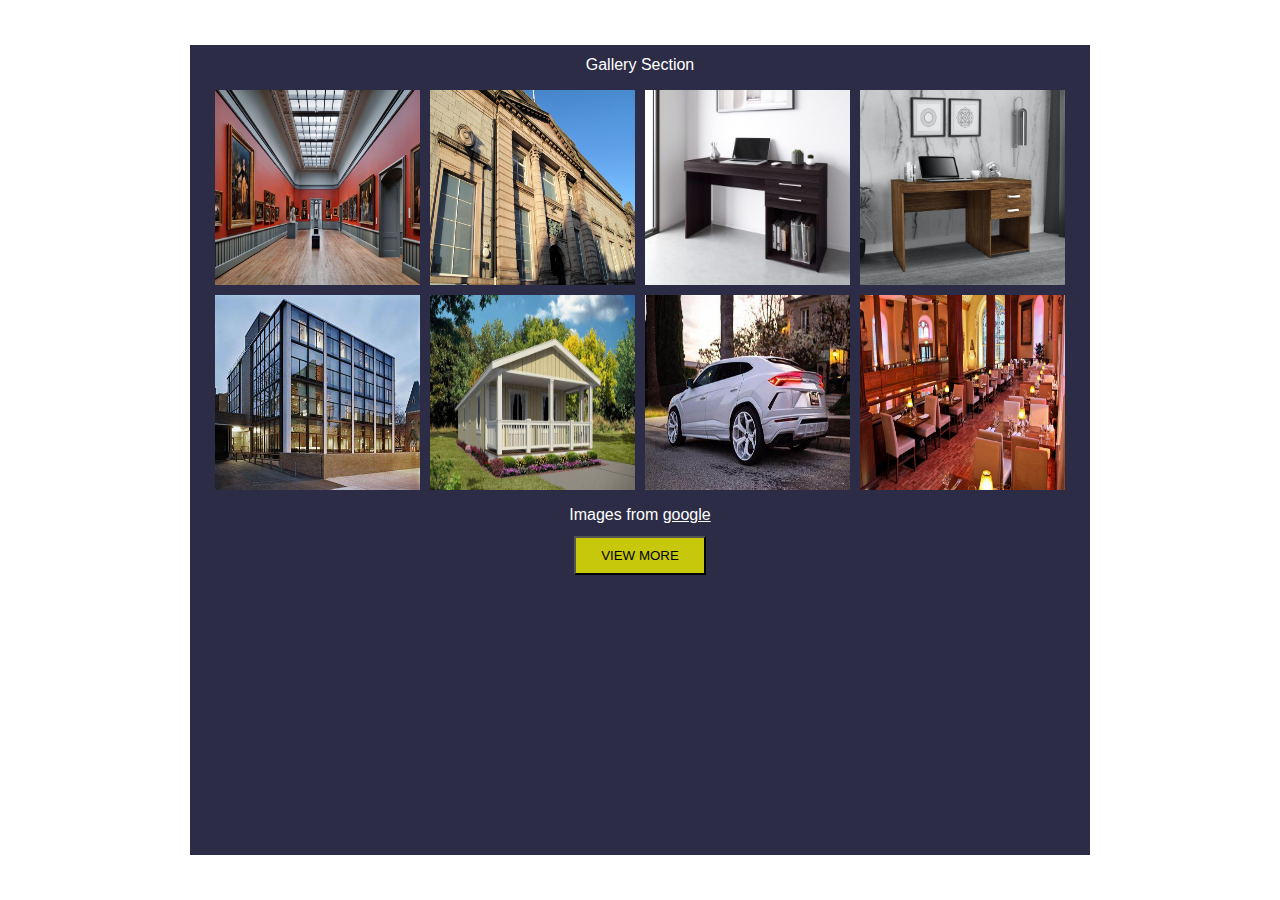
<file: HTML and CSS/uneven gallery/UnevenGallery.html>
<!DOCTYPE html>
<html lang="en">
  <head>
    <meta charset="UTF-8" />
    <meta http-equiv="X-UA-Compatible" content="IE=edge" />
    <meta name="viewport" content="width=device-width, initial-scale=1.0" />
    <title>Gallery</title>
    <style>
      * {
        margin: 0;
        padding: 0;
        box-sizing: border-box;
      }
      body {
        font-family: "Segoe UI", Tahoma, Geneva, Verdana, sans-serif;
        color: #fff;
        text-align: center;
        line-height: 40px;
      }
      body > div {
        margin: auto;
        margin-top: 5vh;
        width: 900px;
        height: 90vh;
        padding: 0px 20px 10px 20px;
        background-color: rgb(44, 44, 70);
      }
      .clr {
        clear: both;
      }
      img {
        width: 205px;
        height: 195px;
        float: left;
        margin: 5px;
      }
      a {
        color: #fff;
      }
      button {
        background-color: rgb(199, 199, 12);
        padding: 10px 25px;
        cursor: pointer;
      }
    </style>
  </head>
  <body>
    <div>
      <header>Gallery Section</header>
      <main>
        <img src="./images/img1.jpg" alt="Image" />
        <img src="./images/img2.jpg" alt="Image" />
        <img src="./images/img3.jpg" alt="Image" />
        <img src="./images/img4.jpg" alt="Image" />
        <img src="./images/img5.jpg" alt="Image" />
        <img src="./images/img6.jpg" alt="Image" />
        <img src="./images/img7.jpg" alt="Image" />
        <img src="./images/img8.jpg" alt="Image" />
      </main>
      <footer class="clr">
        <p>Images from <a href="#">google</a></p>
        <button>VIEW MORE</button>
      </footer>
    </div>
  </body>
</html>
</file>
<file: HTML and CSS/Flex - single page web app/CSS/style.css>
* {
  margin: 0;
  padding: 0;
  box-sizing: border-box;
}
body {
  font-family: Arial, Helvetica, sans-serif;
  line-height: 30px;
}

/* Common Styling */

img {
  width: 400px;
}
h1 {
  margin: 10px 0 10px 0;
}
.lh-p {
  line-height: 25px;
}
.article-heading {
  font-size: 20px;
  margin-bottom: 15px;
  margin-top: 5px;
}
.margin-bottom {
  margin-bottom: 20px;
}
.bg-dark {
  background-color: #2a374a;
  color: #fff;
}
.bg-orange {
  background-color: #ff725c;
  color: #fff;
}
.bg-green {
  background-color: #76cba1;
  color: #fff;
}
.bg-purple {
  background-color: #7661b2;
  color: #fff;
}
.bg-blue {
  background-color: #2792a5;
  color: #fff;
}
.light {
  color: rgb(248, 183, 98);
}
.dark {
  color: #2a374a;
}
.icon {
  width: 40px;
  height: 40px;
  border: 1px solid #fff;
  border-radius: 50%;
}
a {
  color: #fff;
  text-decoration: none;
}

li {
  list-style: none;
}

/* Body and Header Styling */

body > div {
  height: 100vh;
  width: 100vw;
  padding: 0 20px 20px 20px;
}

.navbar {
  display: flex;
  justify-content: space-between;
}
header > div {
  flex-grow: 6;
  padding-left: 50px;
  padding-top: 10px;
}
header > nav {
  flex-grow: 4;
}

nav > ul {
  display: flex;
  justify-content: space-around;
}

.heading {
  text-align: center;
  line-height: 80px;
  margin-top: 20vh;

  font-size: 50px;
}

nav > ul > li {
  padding: 20px 10px 10px 10px;
}
nav > .dark > li:hover,
#home-selected {
  font-weight: 600;
  background-color: #425269;
}
nav > .orange > li:hover,
#about-selected {
  font-weight: 600;
  background-color: #d65e4b;
}
nav > .green > li:hover,
#clients-selected {
  font-weight: 600;
  background-color: #7cdaa9;
}
nav > .purple > li:hover,
#services-selected {
  font-weight: 600;
  background-color: #8470bb;
}
nav > .blue > li:hover,
#contact-selected {
  font-weight: 600;
  background-color: #5ca7b4;
}

/* About Page Styling */

.about-main {
  display: flex;
  align-items: center;
  margin-top: 40px;
}
.about-main h1 {
  font-size: 30px;
  font-weight: 800;
}

.about-sec {
  width: 35vw;
  padding: 20px 40px 20px 20px;
  text-align: justify;
  text-indent: 30px;
  align-items: center;
}
.about-sec h1 {
  text-align: center;
}
.about-sec p {
  padding: 8px;
}
.prof-sec {
  width: 65vw;
  padding: 20px 20px 20px 40px;
  text-align: center;
  align-items: center;
}
.prof-sec > div {
  display: flex;
  justify-content: space-around;
}
.prof-sec section {
  border: 1px solid #fff;
  border-radius: 2px;
  padding: 10px;
  background-color: #d65e4b;
  line-height: 25px;
}

.prof-sec section > img {
  width: 150px;
  height: 150px;
  border-radius: 50%;
}
.prof-sec section > div {
  border-top: 3px solid #4a916e;
  padding-top: 10px;
}
.prof-sec > p {
  margin-bottom: 30px;
}
.icon-sec {
  display: flex;
  justify-content: space-around;
}
.icon-sec img {
  width: 30px;
  height: 30px;
  border-radius: 50%;
}

/* Services Page Styling */

#services main {
  text-align: center;
  display: flex;
  flex-direction: column;
  padding: 30px 100px;
}
#services img {
  width: 100px;
  width: 100px;
  border-radius: 50%;
  margin: auto;
}

#services main > div {
  display: flex;
  justify-content: center;
}

#services main article {
  padding: 15px;
  background-color: #8470bb;
  width: 15vw;
  border: 1px solid #fff;
  margin: 30px 15px;
}

#services article > div {
  width: 150px;
  height: 150px;
  background-color: #7661b2;
  border-radius: 50%;
}

/* Clients Page Styling */

#clients main {
  text-align: center;
  display: flex;
  flex-direction: column;
  padding: 40px 20px 20px 20px;
}
#clients main > div {
  display: flex;
}
#clients img {
  width: 100px;
  height: 80px;
}
#clients article > div {
  background-color: #fff;
}
#clients article {
  margin: 20px;
  width: 300px;
  height: 40vh;
}

#clients main a {
  color: #2a374a;
}

/* Contact Page Styling */

#contact main {
  text-align: center;
  display: flex;
  flex-direction: column;
  padding: 40px 20px 20px 20px;
}
#contact main > div {
  display: flex;
  justify-content: space-around;
}

#contact main h1 {
  margin-bottom: 80px;
}

#contact aside {
  background-color: #5ca7b4;
  padding: 30px;
  text-align: justify;
  width: 40vw;
}
</file>
<file: HTML and CSS/home page/CSS/style.css>
* {
  margin: 0px;
  padding: 0px;
  box-sizing: border-box;
  font-family: Verdana, Geneva, Tahoma, sans-serif;
}

/* Float */
.fL {
  float: left;
}
.fR {
  float: right;
}

/* Clear */
.clr {
  clear: both;
}

.clr-L {
  clear: left;
}

/* Button */
.btn {
  background-color: rgb(16, 125, 226);
  color: #fff;
  padding: 5px 10px;
  border-radius: 4px;
}

/* display: Inline */
.iL {
  display: inline;
}

/* Icons */
.icon {
  width: 50px;
}

body {
  background-image: url("../img/bg-img.jpg");
  background-repeat: no-repeat;
  background-size: cover;
  line-height: 30px;
}

.logo {
  padding: 5px 10px;
}

nav li {
  float: left;
  list-style: none;
}

a {
  text-decoration: none;
  color: black;
}
.header-label{
  margin-top: 10px;
}
nav a {
  padding: 10px 15px;*
}

.heading {
  text-align: center;
  margin: 60px 0px;
  line-height: 50px;
}

article {
  width: 22%;
  display: inline-block;
  background-color: #fff;
  padding: 40px 20px;
  margin-left: 20px;
}

section {
  float: left;
}

header div {
  width: 20%;
}

header nav {
  width: 70%;
}
</file>
<file: HTML and CSS/single page web app/css/style.css>
* {
  padding: 0;
  margin: 0;
  box-sizing: border-box;
}

.contetn-box {
  height: 100vh;
  text-align: center;
  font-size: 30px;
  font-weight: 500;
  padding: 10px;
}

.bg-blue {
  background-color: aquamarine;
}
.bg-crimson {
  background-color: crimson;
  color: white;
}
.bg-purple {
  background-color: purple;
  color: #fff;
}
.bg-green {
  background-color: olivedrab;
  color: #fff;
}

.navbar h1 {
  float: left;
}

.navbar ul {
  float: right;
}

.navbar li {
  padding: 15px 15px;
  list-style: none;
  float: left;
}

.heading {
  clear: both;
  margin: 100px 0px 50px 0px;
}

.gallery img {
  width: 200px;
  height: 200px;
  margin-top: 50px;
}

.contact a {
  display: block;
  text-decoration: none;
  color: whitesmoke;
  padding: 10px 10px;
}

.home .heading {
  margin-top: 300px;
}

.about .services li {
  list-style: none;
  padding: 15px;
  display: inline-block;
  border: 1px solid #fff;
  margin: 0 20px;
}
</file>
